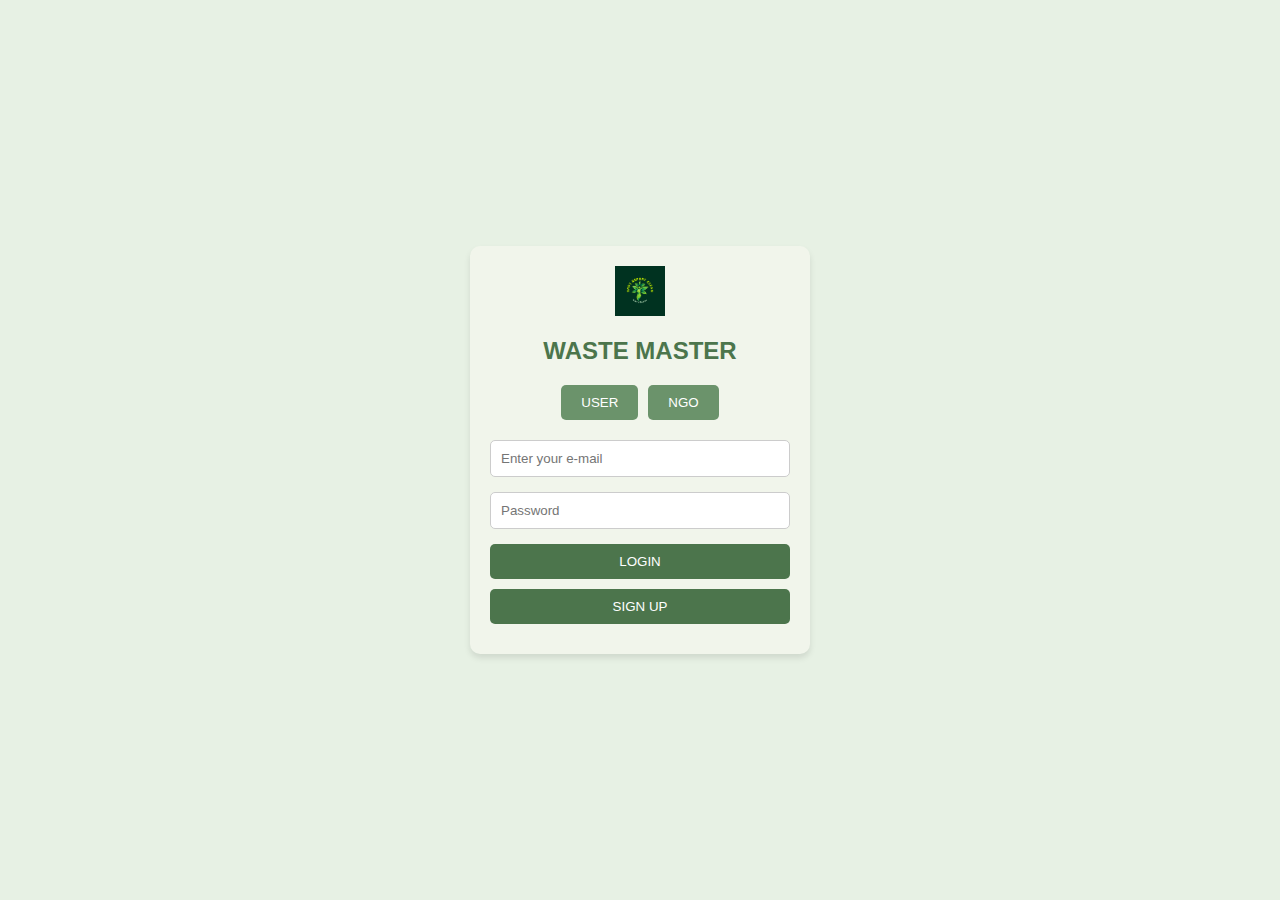
<file: login.html>
<!DOCTYPE html>
<html lang="en">
  <head>
    <meta charset="UTF-8" />
    <meta name="viewport" content="width=device-width, initial-scale=1.0" />
    <title>Waste Master Login</title>
    <link rel="stylesheet" href="css/login.css" />
  </head>
  <body>
    <div class="login-container">
      <div class="logo">
        <img src="img/Waste_Master_logo.png" alt="Waste Master Logo" />
      </div>
      <h1>WASTE MASTER</h1>
      <div class="user-ngo-toggle">
        <button id="userBtn">USER</button>
        <button id="ngoBtn">NGO</button>
      </div>
      <form id="loginForm">
        <input type="email" placeholder="Enter your e-mail" required />
        <input type="password" placeholder="Password" required />
        <button type="submit">LOGIN</button>
        <button type="button" onclick="signUp() ">
          <a href="index.html">SIGN UP</a>
        </button>
      </form>
    </div>
  </body>
</html>
</file>
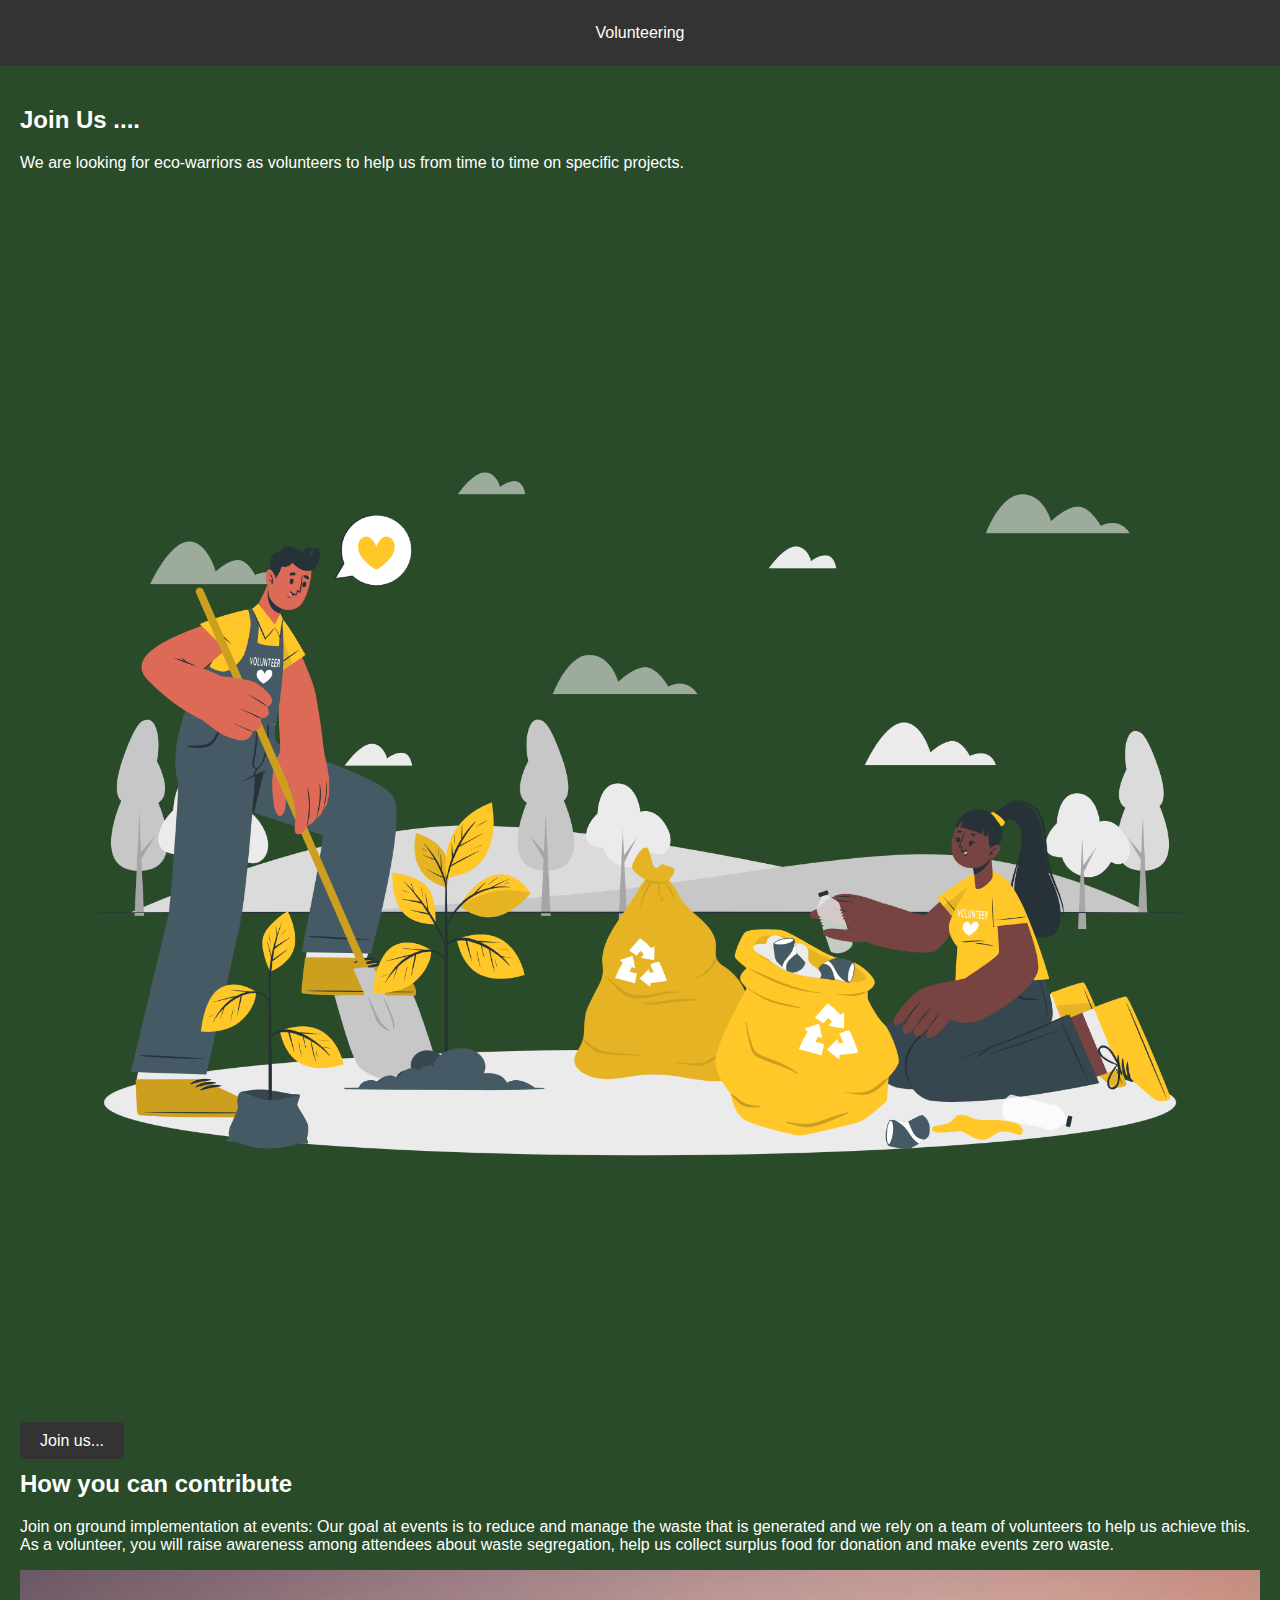
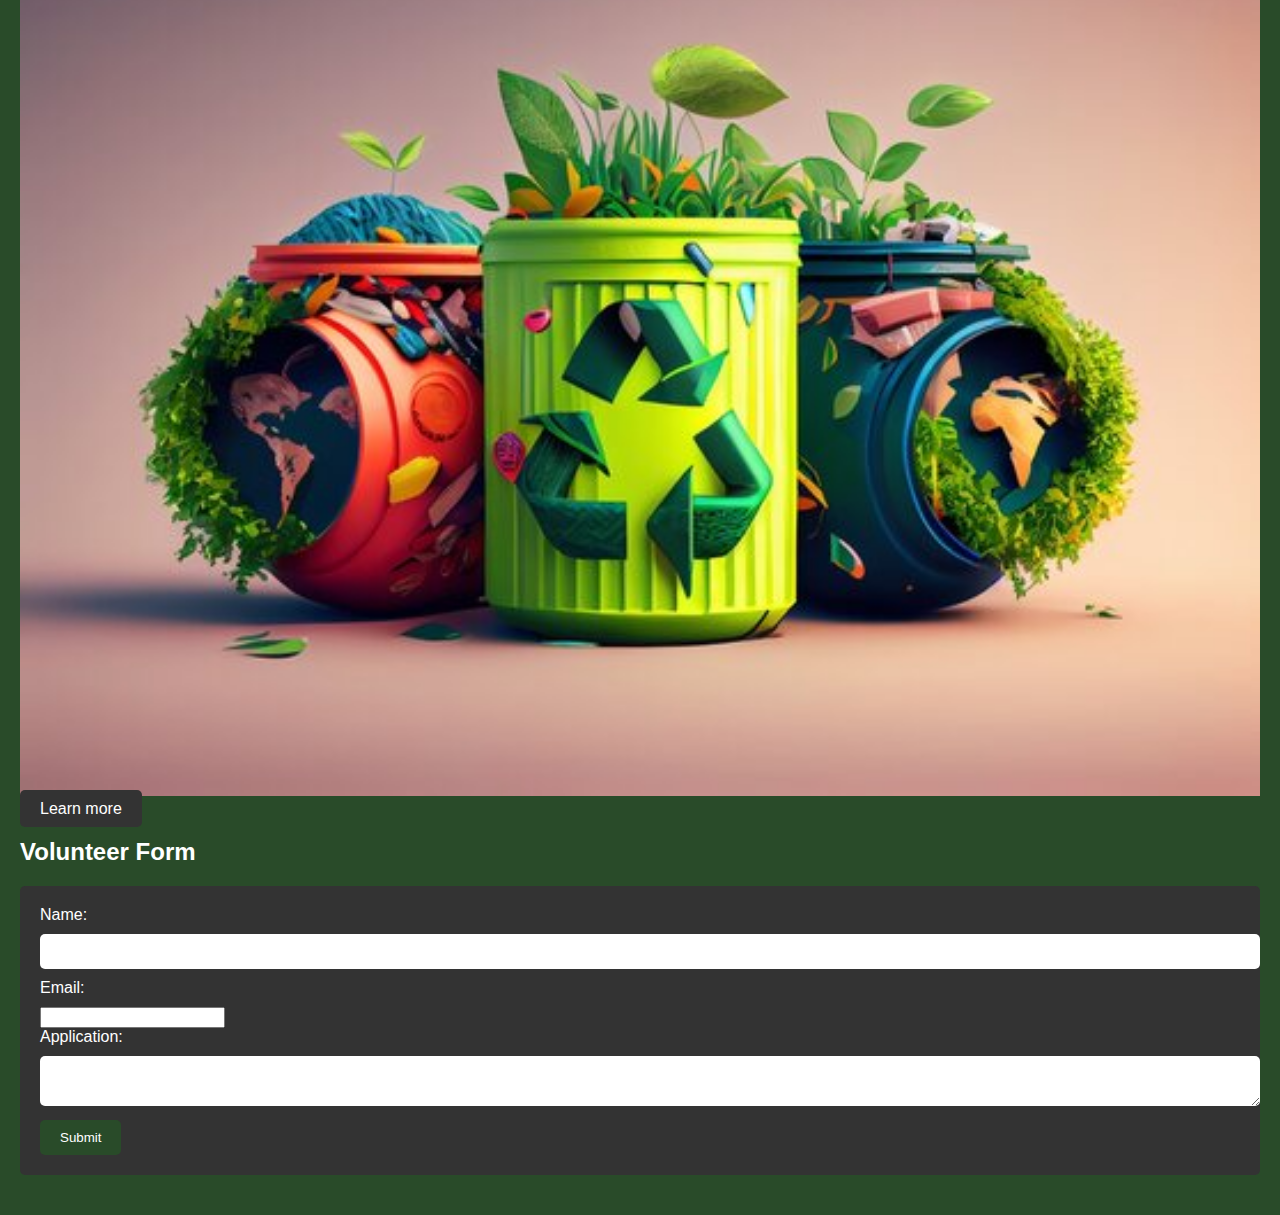
<file: volunteer.html>
<!DOCTYPE html>
<html lang="en">
  <head>
    <meta charset="UTF-8" />
    <meta name="viewport" content="width=device-width, initial-scale=1.0" />
    <title>Volunteering Page</title>
    <style>
      body {
        font-family: Arial, sans-serif;
        background-color: #294b29; /* Green background */
        color: white;
        margin: 0;
        padding: 0;
      }
      .navbar {
        display: flex;
        justify-content: space-around;
        background-color: #333;
        padding: 10px;
      }
      .navbar a {
        color: white;
        text-decoration: none;
        padding: 14px 20px;
      }
      .navbar a:hover {
        background-color: #ddd;
        color: black;
      }
      .content {
        padding: 20px;
      }
      .section {
        margin: 20px 0;
      }
      .section img {
        width: 100%;
        height: auto;
      }
      .section h2 {
        margin-top: 0;
      }
      .button {
        background-color: #333;
        color: white;
        padding: 10px 20px;
        text-decoration: none;
        border-radius: 5px;
      }
      .button:hover {
        background-color: #ddd;
        color: black;
      }
      .form-container {
        margin-top: 20px;
        background-color: #333;
        padding: 20px;
        border-radius: 5px;
      }
      .form-container label {
        display: block;
        margin-bottom: 10px;
      }
      .form-container input[type="text"],
      .form-container textarea {
        width: 100%;
        padding: 10px;
        border-radius: 5px;
        border: none;
        margin-bottom: 10px;
      }
      .form-container input[type="submit"] {
        background-color: #294b29;
        color: white;
        padding: 10px 20px;
        text-decoration: none;
        border-radius: 5px;
        border: none;
        cursor: pointer;
      }
      .form-container input[type="submit"]:hover {
        background-color: #ddd;
        color: black;
      }
    </style>
  </head>
  <body>
    <div class="navbar">
      <a href="#volunteering">Volunteering</a>
    </div>
    <div class="content">
      <div class="section" id="volunteering">
        <h2>Join Us ....</h2>
        <p>
          We are looking for eco-warriors as volunteers to help us from time to
          time on specific projects.
        </p>
        <img src="img/don/Volunteer.png" alt="Group of volunteers" />
        <a href="#" class="button">Join us...</a>
      </div>
      <div class="section" id="issue-dashboard">
        <h2>How you can contribute</h2>
        <p>
          Join on ground implementation at events: Our goal at events is to
          reduce and manage the waste that is generated and we rely on a team of
          volunteers to help us achieve this. As a volunteer, you will raise
          awareness among attendees about waste segregation, help us collect
          surplus food for donation and make events zero waste.
        </p>
        <img src="img/miss/4.jpg" alt="Waste management area" />
        <a href="#" class="button">Learn more</a>
      </div>
      <div class="section" id="volunteer-form">
        <h2>Volunteer Form</h2>
        <div class="form-container">
          <form action="#" method="POST">
            <label for="name">Name:</label>
            <input type="text" id="name" name="name" required />
            <label for="email">Email:</label>
            <input type="email" id="email" name="email" required />
            <label for="message">Application:</label>
            <textarea id="message" name="message" required></textarea>
            <input type="submit" value="Submit" />
          </form>
        </div>
      </div>
    </div>
  </body>
</html>
</file>
<file: css/login.css>
body {
  display: flex;
  justify-content: center;
  align-items: center;
  height: 100vh;
  background-color: #e7f1e4;
  margin: 0;
  font-family: Arial, sans-serif;
}

.login-container {
  background-color: #f1f5eb;
  border-radius: 10px;
  box-shadow: 0 4px 6px rgba(0, 0, 0, 0.1);
  padding: 20px;
  text-align: center;
  width: 300px;
}

.logo img {
  width: 50px;
  height: auto;
}

h1 {
  color: #4c754c;
  font-size: 24px;
  margin-bottom: 20px;
}

.user-ngo-toggle {
  display: flex;
  justify-content: center;
  margin-bottom: 20px;
}

.user-ngo-toggle button {
  background-color: #6b936b;
  border: none;
  color: white;
  cursor: pointer;
  margin: 0 5px;
  padding: 10px 20px;
  border-radius: 5px;
}

.user-ngo-toggle button:hover {
  background-color: #567656;
}

form {
  display: flex;
  flex-direction: column;
}

form input {
  border: 1px solid #ccc;
  border-radius: 5px;
  margin-bottom: 15px;
  padding: 10px;
}

form button {
  background-color: #4c754c;
  border: none;
  color: white;
  cursor: pointer;
  padding: 10px;
  border-radius: 5px;
  margin-bottom: 10px;
}

form button:hover {
  background-color: #3b603b;
}

a {
  text-decoration: none;
  color: white;
}
</file>
